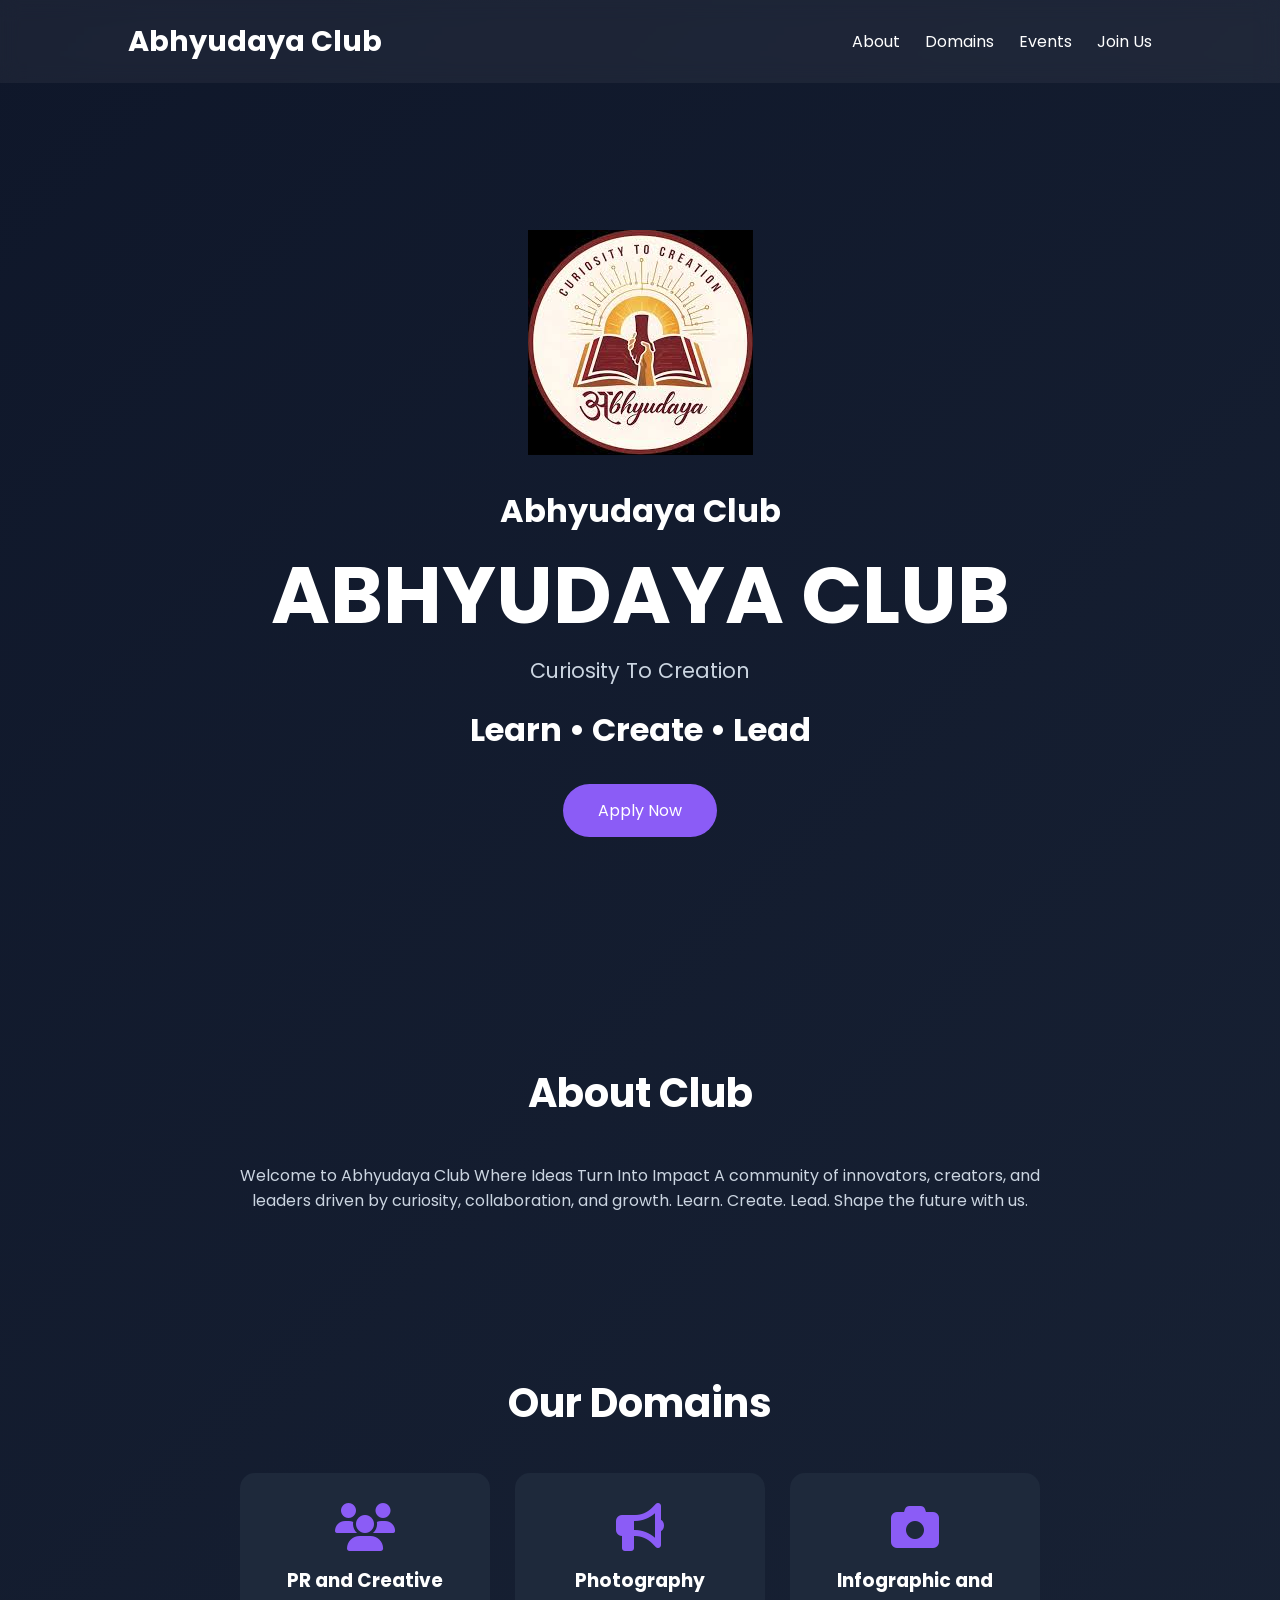
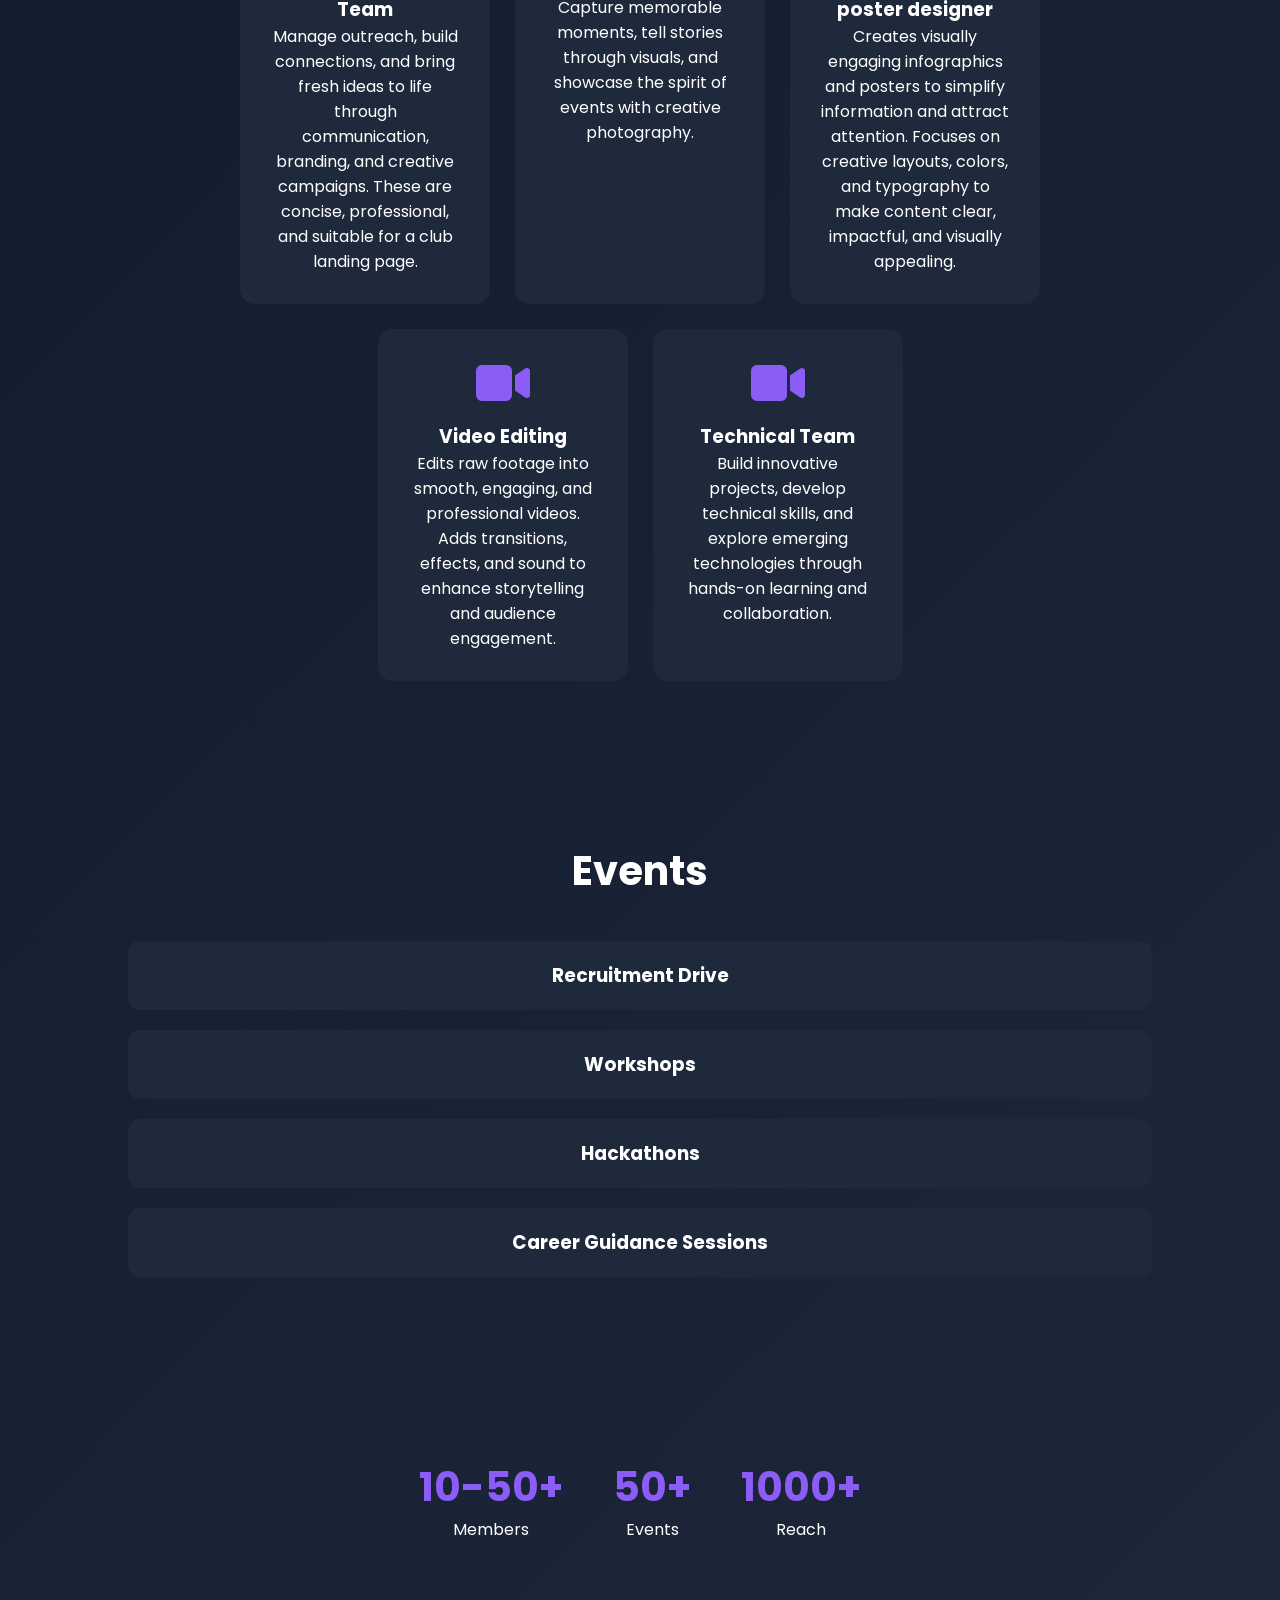
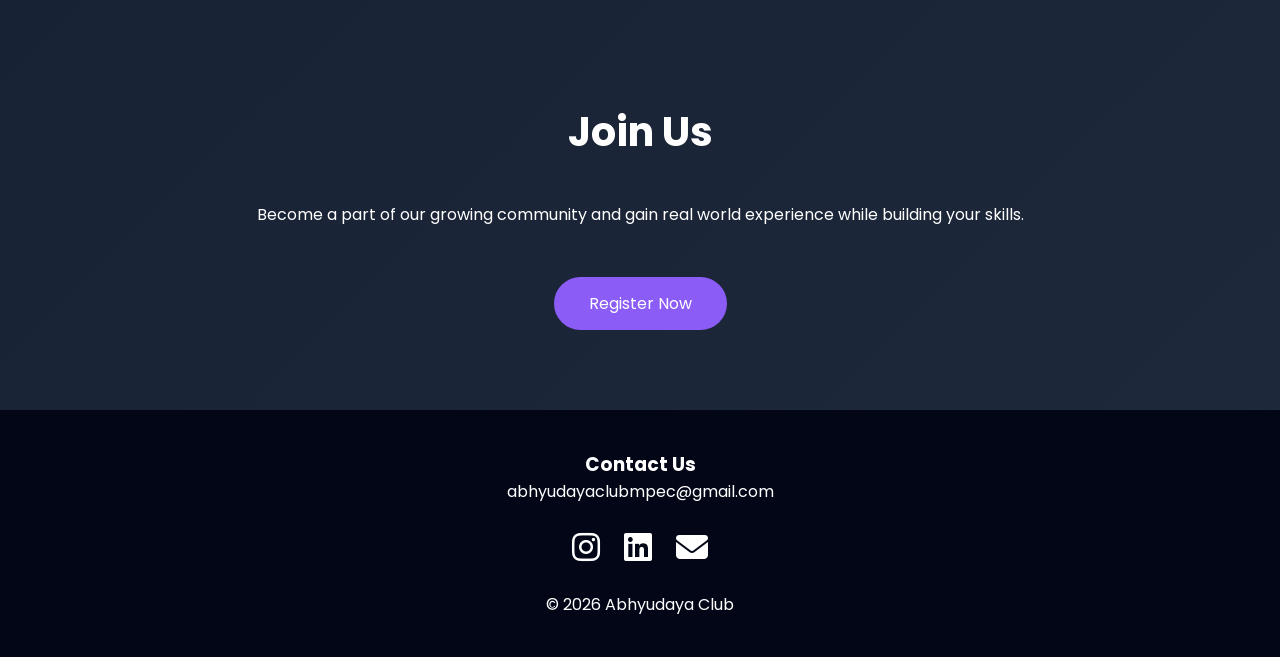
<file: index.html>
<!DOCTYPE html>
<html lang="en">
<head>
    <meta charset="UTF-8">
    <meta name="viewport" content="width=device-width, initial-scale=1.0">
    <title>Abhyudaya Club</title>

    <link rel="stylesheet" href="abhyudaya.css">

    <link rel="stylesheet"
    href="https://cdnjs.cloudflare.com/ajax/libs/font-awesome/6.5.2/css/all.min.css">
</head>

<body>

    <nav>
        <div class="logo">Abhyudaya Club</div>

        <ul>
            <li><a href="#about">About</a></li>
            <li><a href="#domains">Domains</a></li>
            <li><a href="#events">Events</a></li>
            <li><a href="#join">Join Us</a></li>
        </ul>
    </nav>

    <header>
        <div class="logo">
    <img src="abhy.jpg" alt="Abhyudaya Club Logo">
    <h2>Abhyudaya Club</h2>
</div>
        <h1>ABHYUDAYA CLUB</h1>
        <p>Curiosity To Creation</p>

        <h2>Learn • Create • Lead</h2>

        <a href="#join" class="btn">Apply Now</a>
    </header>

    <section id="about">
        <h2>About Club</h2>

        <p>
           Welcome to Abhyudaya Club
           Where Ideas Turn Into Impact
            A community of innovators, creators, and leaders
            driven by curiosity, collaboration, and growth.
            Learn. Create. Lead.
            Shape the future with us.
        </p>
    </section>

    <section id="domains">

        <h2>Our Domains</h2>

        <div class="cards">

            <div class="card">
                <a href="https://abhyudayahiring.blogspot.com/2026/01/pr-and-social-media-team.html"></a>
                <i class="fas fa-users"></i>
                <h3>PR and Creative Team</h3>
                <p>Manage outreach, build connections, and bring fresh ideas to life through communication, branding, and creative campaigns.
                    These are concise, professional, and suitable for a club landing page. </p>
            </div>

            <div class="card">
                <a href="https://docs.google.com/forms/d/e/1FAIpQLSc0Z5cDvpqVnPanRKOAM6ZvQbPs4m25mhEfoKBZwokmWum0rQ"></a>
                <i class="fas fa-bullhorn"></i>
                <h3>Photography</h3>
                <p>Capture memorable moments, tell stories through visuals, and showcase the spirit of events with creative photography.</p>
            </div>

            <div class="card">
                 <a href="https://docs.google.com/forms/d/e/1FAIpQLSfW6mohx2w7ooIG8rnjssdRQjJfVUKmCtDxNN9sEEkMoosbZQ/viewform"></a>
                <i class="fas fa-camera"></i>
                <h3>Infographic and poster designer</h3>
                <p>Creates visually engaging infographics and posters to simplify information and attract attention. Focuses on creative layouts, colors, and typography to make content clear, impactful, and visually appealing.</p>
            </div>

            <div class="card">
                 <a href="https://docs.google.com/forms/d/e/1FAIpQLScvr7hyibGaBrynk0eyrGO_vcQPDEKb_9bPhqb0zz_mitm7aw/viewform"></a>
                <i class="fas fa-video"></i>
                <h3>Video Editing</h3>
                <p>Edits raw footage into smooth, engaging, and professional videos. Adds transitions, effects, and sound to enhance storytelling and audience engagement.</p>
            </div>
            <div class="card">
                 <a href="https://docs.google.com/forms/d/e/1FAIpQLScc5YyZgHbpxUHspWkakH7lW5Spg6v2j_WebeplGA9O5TeUYw/viewform"></a>
                <i class="fas fa-video"></i>
                <h3>Technical Team</h3>
                <p>Build innovative projects, develop technical skills, and explore emerging technologies through hands-on learning and collaboration.</p>
            </div>
        </div>

    </section>

    <section id="events">

        <h2>Events</h2>

        <div class="event-box">
            <h3>Recruitment Drive</h3>
        </div>

        <div class="event-box">
            <h3>Workshops</h3>
        </div>

        <div class="event-box">
            <h3>Hackathons</h3>
        </div>

        <div class="event-box">
            <h3>Career Guidance Sessions</h3>
        </div>

    </section>

    <section class="stats">

        <div>
            <h3>10-50+</h3>
            <p>Members</p>
        </div>

        <div>
            <h3>50+</h3>
            <p>Events</p>
        </div>

        <!-- <div>
            <h3>4</h3>
            <p>Domains</p>
        </div> -->

        <div>
            <h3>1000+</h3>
            <p>Reach</p>
        </div>

    </section>

    <section id="join">

        <h2>Join Us</h2>

        <p>
            Become a part of our growing community and gain
            real world experience while building your skills.
        </p>

        <a href="https://abhyudayahiring.blogspot.com/?m=1#PageNo=2" class="btn">Register Now</a>

    </section>

    <footer>

        <h3>Contact Us</h3>

        <p>abhyudayaclubmpec@gmail.com</p>

        <div class="socials">

            <a href="https://www.instagram.com/abhyudaya_official/"><i class="fab fa-instagram"></i></a>

            <a href="https://www.linkedin.com/company/abhyudayaclubmpec/posts/?feedView=all"><i class="fab fa-linkedin"></i></a>

            <a href="abhyudayaclubmpec@gmail.com"><i class="fa-solid fa-envelope"></i>
</a>
        </div>

        <p>© 2026 Abhyudaya Club</p>

    </footer>

</body>
</html>
</file>
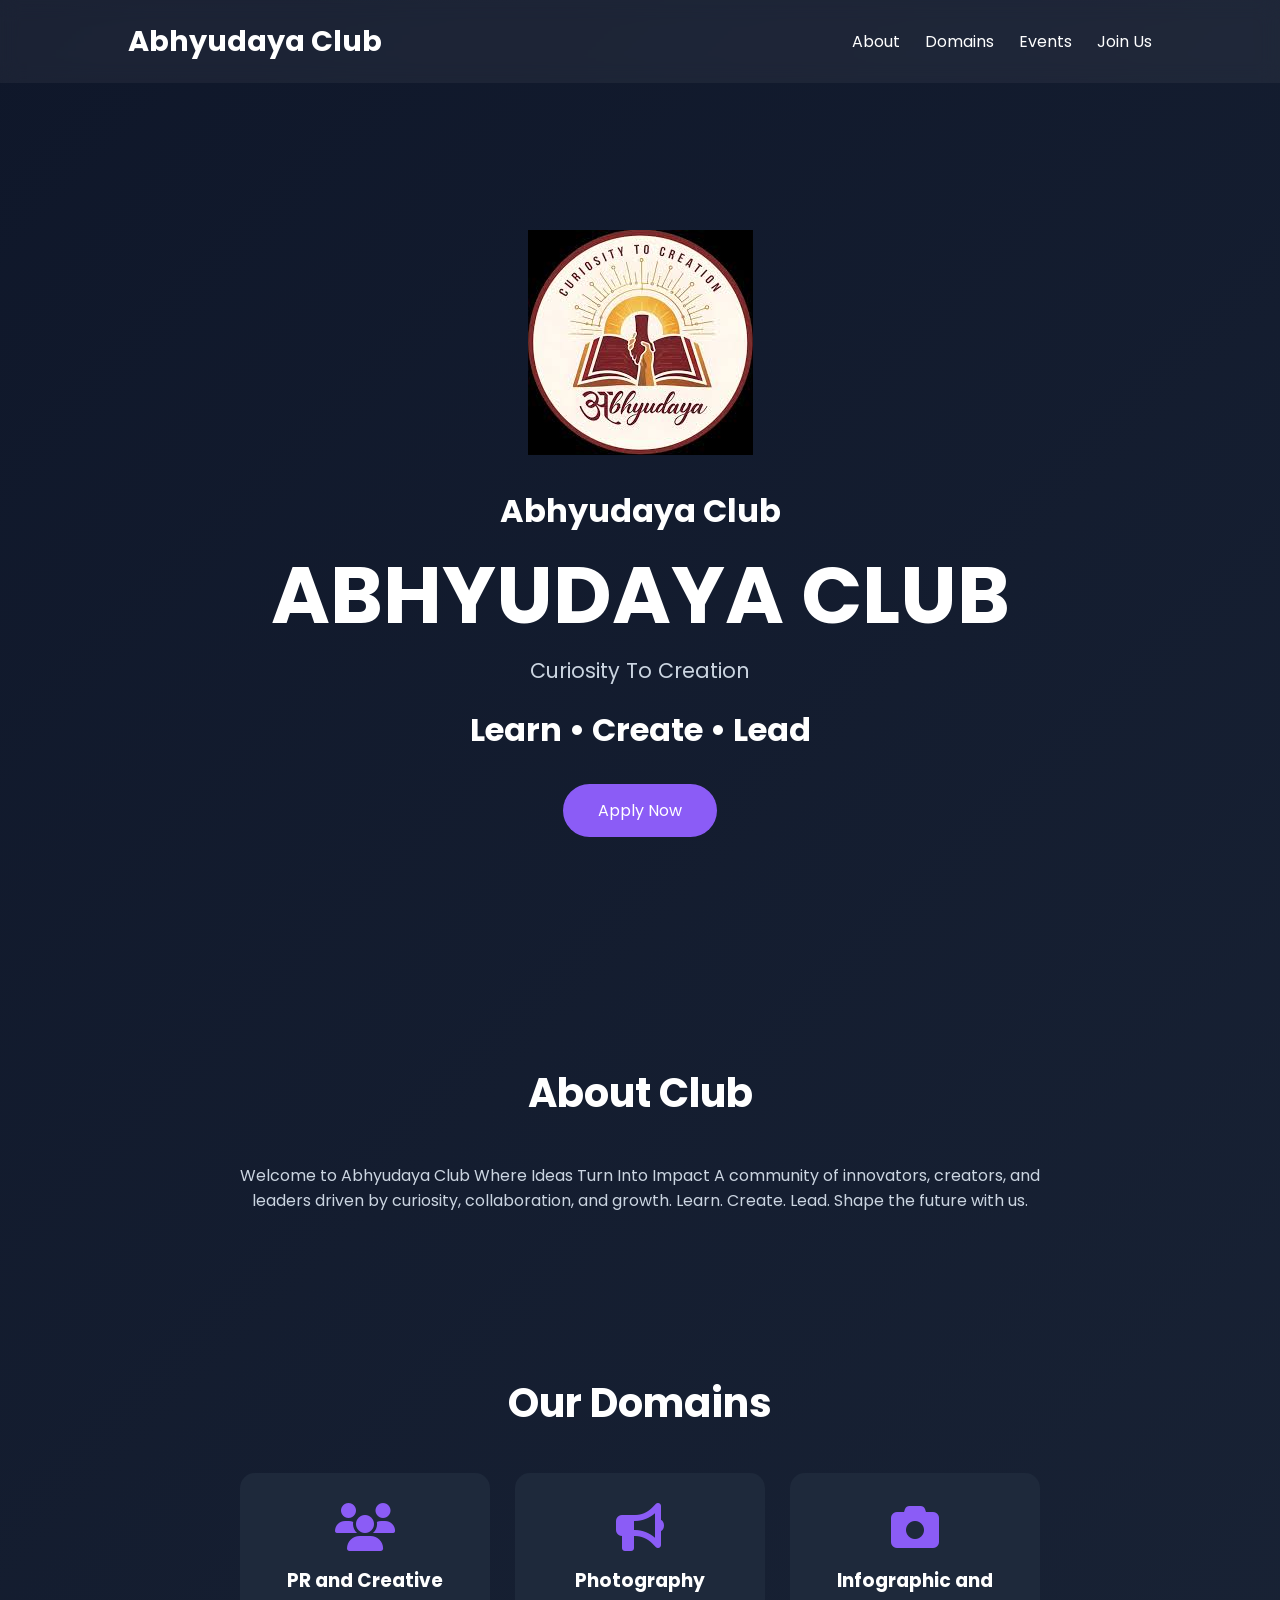
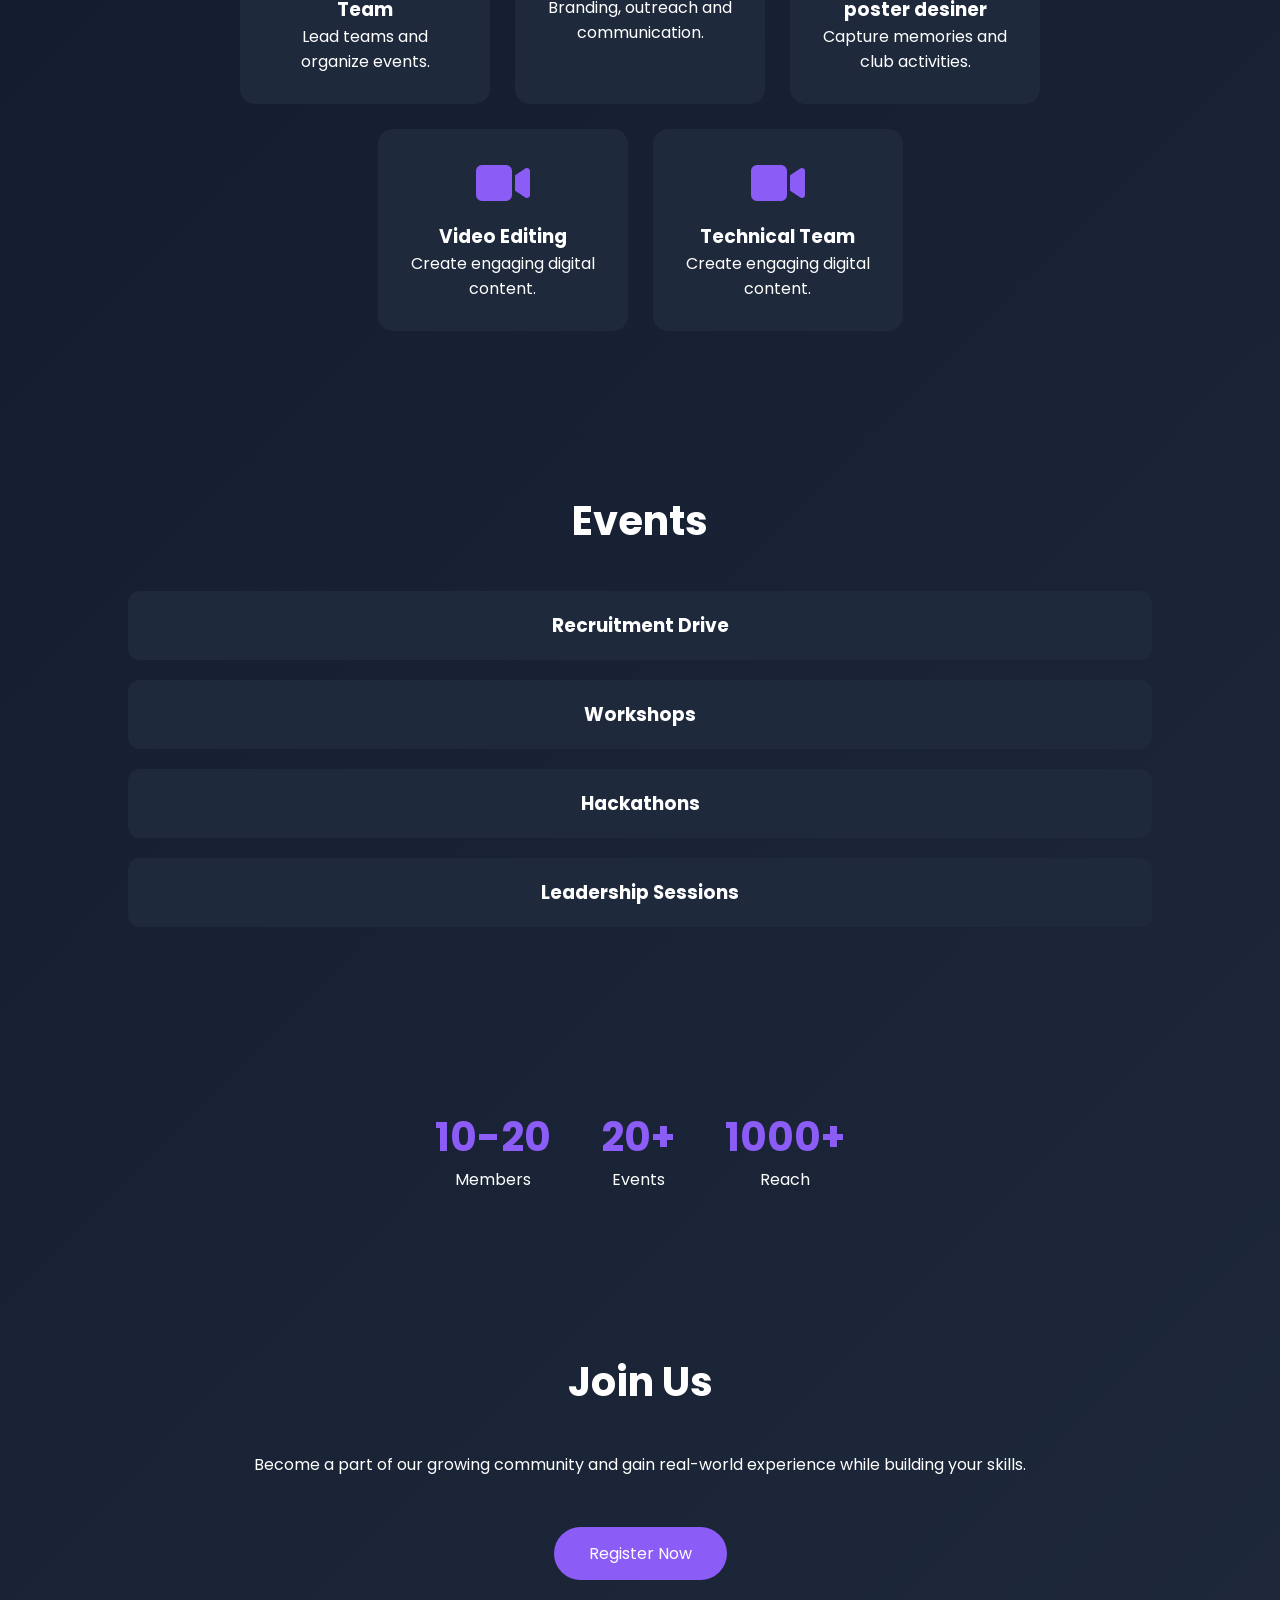
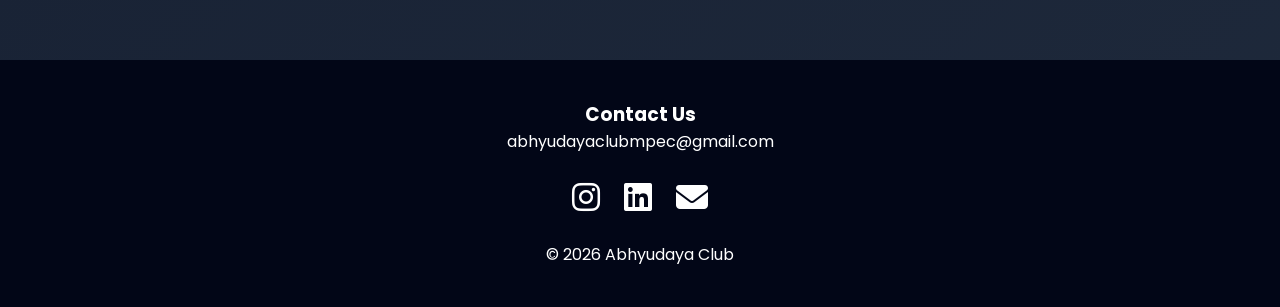
<file: abhyudaya.html>
<!DOCTYPE html>
<html lang="en">
<head>
    <meta charset="UTF-8">
    <meta name="viewport" content="width=device-width, initial-scale=1.0">
    <title>Abhyudaya Club</title>

    <link rel="stylesheet" href="abhyudaya.css">

    <link rel="stylesheet"
    href="https://cdnjs.cloudflare.com/ajax/libs/font-awesome/6.5.2/css/all.min.css">
</head>

<body>

    <nav>
        <div class="logo">Abhyudaya Club</div>

        <ul>
            <li><a href="#about">About</a></li>
            <li><a href="#domains">Domains</a></li>
            <li><a href="#events">Events</a></li>
            <li><a href="#join">Join Us</a></li>
        </ul>
    </nav>

    <header>
        <div class="logo">
    <img src="abhy.jpg" alt="Abhyudaya Club Logo">
    <h2>Abhyudaya Club</h2>
</div>
        <h1>ABHYUDAYA CLUB</h1>
        <p>Curiosity To Creation</p>

        <h2>Learn • Create • Lead</h2>

        <a href="#join" class="btn">Apply Now</a>
    </header>

    <section id="about">
        <h2>About Club</h2>

        <p>
           Welcome to Abhyudaya Club
           Where Ideas Turn Into Impact
            A community of innovators, creators, and leaders
            driven by curiosity, collaboration, and growth.
            Learn. Create. Lead.
            Shape the future with us.
        </p>
    </section>

    <section id="domains">

        <h2>Our Domains</h2>

        <div class="cards">

            <div class="card">
                <a href="https://abhyudayahiring.blogspot.com/2026/01/pr-and-social-media-team.html"></a>
                <i class="fas fa-users"></i>
                <h3>PR and Creative Team</h3>
                <p>Lead teams and organize events.</p>
            </div>

            <div class="card">
                <a href="https://docs.google.com/forms/d/e/1FAIpQLSc0Z5cDvpqVnPanRKOAM6ZvQbPs4m25mhEfoKBZwokmWum0rQ"></a>
                <i class="fas fa-bullhorn"></i>
                <h3>Photography</h3>
                <p>Branding, outreach and communication.</p>
            </div>

            <div class="card">
                 <a href="https://docs.google.com/forms/d/e/1FAIpQLSfW6mohx2w7ooIG8rnjssdRQjJfVUKmCtDxNN9sEEkMoosbZQ/viewform"></a>
                <i class="fas fa-camera"></i>
                <h3>Infographic and poster desiner</h3>
                <p>Capture memories and club activities.</p>
            </div>

            <div class="card">
                 <a href="https://docs.google.com/forms/d/e/1FAIpQLScvr7hyibGaBrynk0eyrGO_vcQPDEKb_9bPhqb0zz_mitm7aw/viewform"></a>
                <i class="fas fa-video"></i>
                <h3>Video Editing</h3>
                <p>Create engaging digital content.</p>
            </div>
            <div class="card">
                 <a href="https://docs.google.com/forms/d/e/1FAIpQLScc5YyZgHbpxUHspWkakH7lW5Spg6v2j_WebeplGA9O5TeUYw/viewform"></a>
                <i class="fas fa-video"></i>
                <h3>Technical Team</h3>
                <p>Create engaging digital content.</p>
            </div>
        </div>

    </section>

    <section id="events">

        <h2>Events</h2>

        <div class="event-box">
            <h3>Recruitment Drive</h3>
        </div>

        <div class="event-box">
            <h3>Workshops</h3>
        </div>

        <div class="event-box">
            <h3>Hackathons</h3>
        </div>

        <div class="event-box">
            <h3>Leadership Sessions</h3>
        </div>

    </section>

    <section class="stats">

        <div>
            <h3>10-20</h3>
            <p>Members</p>
        </div>

        <div>
            <h3>20+</h3>
            <p>Events</p>
        </div>

        <!-- <div>
            <h3>4</h3>
            <p>Domains</p>
        </div> -->

        <div>
            <h3>1000+</h3>
            <p>Reach</p>
        </div>

    </section>

    <section id="join">

        <h2>Join Us</h2>

        <p>
            Become a part of our growing community and gain
            real-world experience while building your skills.
        </p>

        <a href="https://abhyudayahiring.blogspot.com/?m=1#PageNo=2" class="btn">Register Now</a>

    </section>

    <footer>

        <h3>Contact Us</h3>

        <p>abhyudayaclubmpec@gmail.com</p>

        <div class="socials">

            <a href="https://www.instagram.com/abhyudaya_official/"><i class="fab fa-instagram"></i></a>

            <a href="https://www.linkedin.com/company/abhyudayaclubmpec/posts/?feedView=all"><i class="fab fa-linkedin"></i></a>

            <a href="abhyudayaclubmpec@gmail.com"><i class="fa-solid fa-envelope"></i>
</a>
        </div>

        <p>© 2026 Abhyudaya Club</p>

    </footer>

</body>
</html>
</file>
<file: abhyudaya.css>
@import url('https://fonts.googleapis.com/css2?family=Poppins:wght@300;400;500;600;700&display=swap');

*{
    margin:0;
    padding:0;
    box-sizing:border-box;
    font-family:'Poppins',sans-serif;
}

html{
    scroll-behavior:smooth;
}

body{
    background:linear-gradient(135deg,#0f172a,#1e293b);
    color:white;
}



nav{
    display:flex;
    justify-content:space-between;
    align-items:center;
    padding:20px 10%;
    background:rgba(255,255,255,0.05);
    backdrop-filter:blur(10px);
    position:sticky;
    top:0;
}

.logo{
    font-size:1.8rem;
    font-weight:700;
}

nav ul{
    display:flex;
    list-style:none;
    gap:25px;
}

nav a{
    color:white;
    text-decoration:none;
    transition:.3s;
}

nav a:hover{
    color:#8b5cf6;
}



header{
    min-height:100vh;
    display:flex;
    flex-direction:column;
    justify-content:center;
    align-items:center;
    text-align:center;
    padding:20px;
}

header h1{
    font-size:5rem;
}

header p{
    font-size:1.3rem;
    color:#cbd5e1;
}

header h2{
    margin-top:20px;
    font-size:2rem;
}



.btn{
    margin-top:30px;
    display:inline-block;
    padding:14px 35px;
    background:#8b5cf6;
    color:white;
    text-decoration:none;
    border-radius:30px;
    transition:.3s;
}

.btn:hover{
    transform:translateY(-5px);
    box-shadow:0 0 25px #8b5cf6;
}



section{
    padding:80px 10%;
}

section h2{
    text-align:center;
    margin-bottom:40px;
    font-size:2.5rem;
}



#about p{
    max-width:800px;
    margin:auto;
    text-align:center;
    color:#cbd5e1;
}



.cards{
    display:flex;
    flex-wrap:wrap;
    justify-content:center;
    gap:25px;
}

.card{
    width:250px;
    background:#1e293b;
    padding:30px;
    border-radius:15px;
    text-align:center;
    transition:.3s;
}

.card i{
    font-size:3rem;
    color:#8b5cf6;
    margin-bottom:15px;
}

.card:hover{
    transform:translateY(-10px);
    box-shadow:0 0 20px rgba(139,92,246,.5);
}



.event-box{
    background:#1e293b;
    padding:20px;
    border-radius:12px;
    margin-bottom:20px;
    text-align:center;
}


.stats{
    display:flex;
    justify-content:center;
    flex-wrap:wrap;
    gap:50px;
    text-align:center;
}

.stats h3{
    font-size:2.5rem;
    color:#8b5cf6;
}



#join{
    text-align:center;
}

#join p{
    margin-bottom:20px;
}


footer{
    text-align:center;
    padding:40px;
    background:#020617;
}

.socials{
    margin:20px 0;
}

.socials a{
    color:white;
    font-size:2rem;
    margin:0 10px;
}

.socials a:hover{
    color:#8b5cf6;
}
</file>
